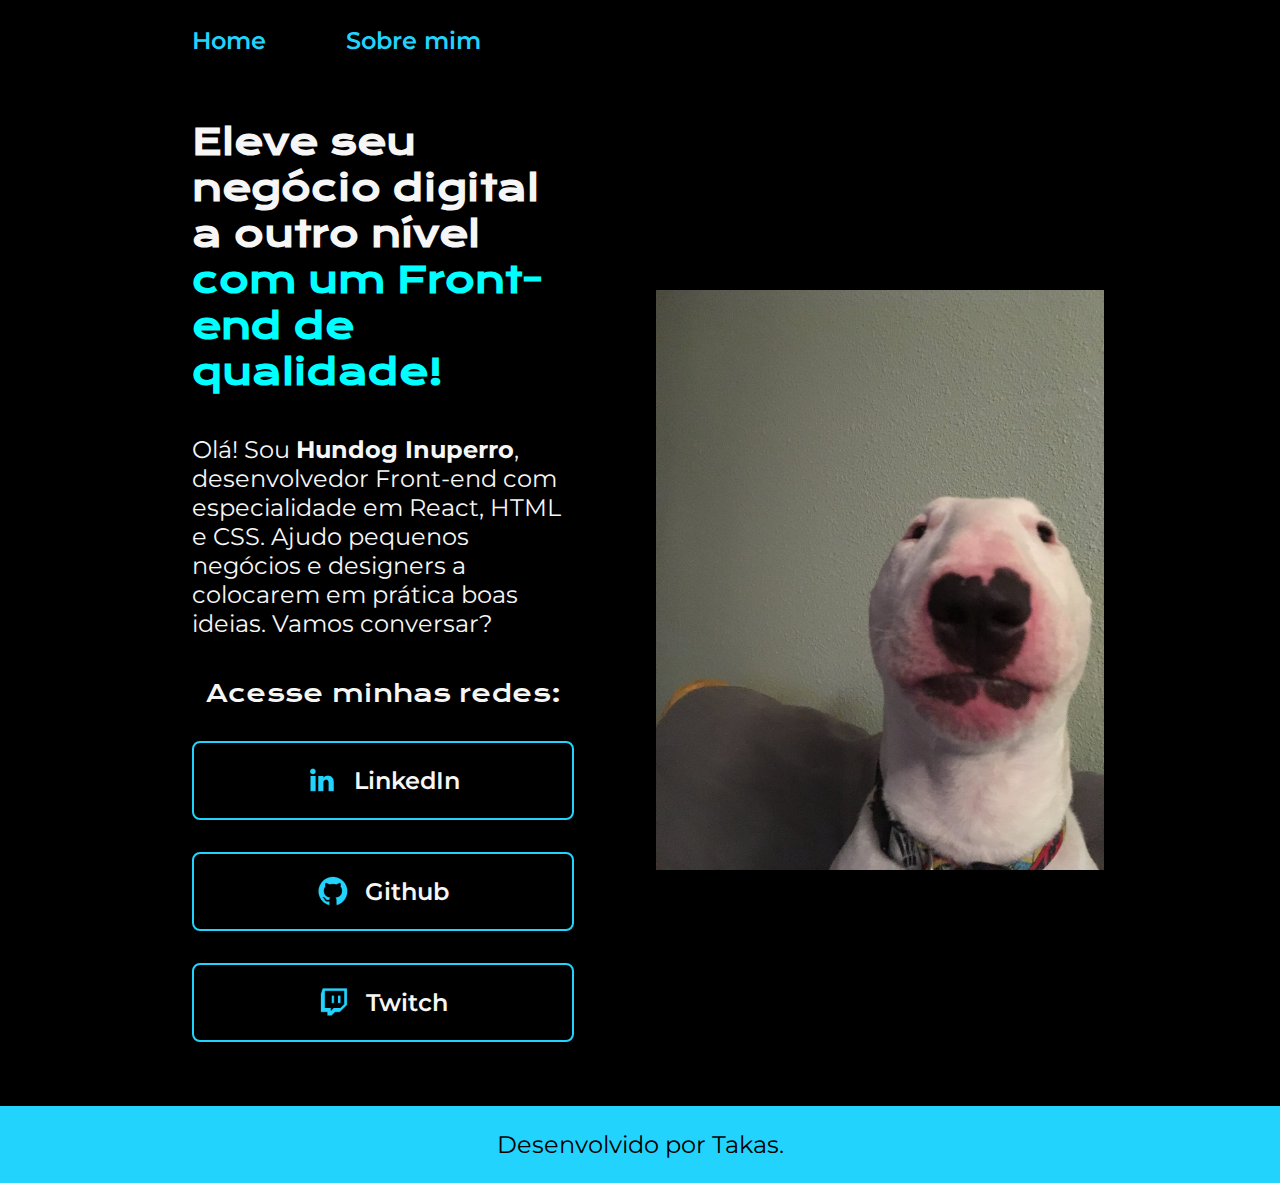
<file: index.html>
<!DOCTYPE html>
<html lang="pt-br">
<head>
    <meta charset="UTF-8">
    <meta name="viewport" content="width=device-width, initial-scale=1.0">
    <title>Portfolio</title>
    <link rel="stylesheet" href="./styles/style.css">
</head>
<body>
    <header class="cabecalho">
        <nav class="cabecalho__menu">
            <a class="cabecalho__menu__link" href="index.html">Home</a>
            <a class="cabecalho__menu__link" href="about.html">Sobre mim</a>
        </nav>
    </header>

    <main class="container">
        <section class="container__conteudo">
            <h1 class="container__conteudo__titulo">Eleve seu negócio digital a outro nível <strong class="titulo-destaque">com um Front-end de qualidade!</strong></h1>
            <p class="container__conteudo__texto">Olá! Sou <strong class="nome-destaque"> Hundog Inuperro</strong>, desenvolvedor Front-end com especialidade em React, HTML e CSS. Ajudo pequenos negócios e designers a colocarem em prática boas ideias. Vamos conversar?</p>
            <div class="links">
                <h2 class="links__titulo">Acesse minhas redes:</h2>
                <a class="links__botao" href="https://www.linkedin.com/">
                    <img src="assets/Logo linkedin.png" alt="LinkedIn">
                    LinkedIn
                </a>
                <a class="links__botao" href="https://github.com">
                    <img src="assets/Logo Github.png" alt="Logo Github">
                    Github
                </a>    
                <a class="links__botao" href="https://www.twitch.tv/">
                    <img src="assets/Logo Twitch.png" alt="Logo Twitch">
                    Twitch
                </a>
            </div>
        </section>
        <img class="container__imagem" src="assets/dog.jpg" alt="dog 5">
    </main>
    <footer class="footer">
        <p> Desenvolvido por Takas.</p>
    </footer>
</body>
</html>
</file>
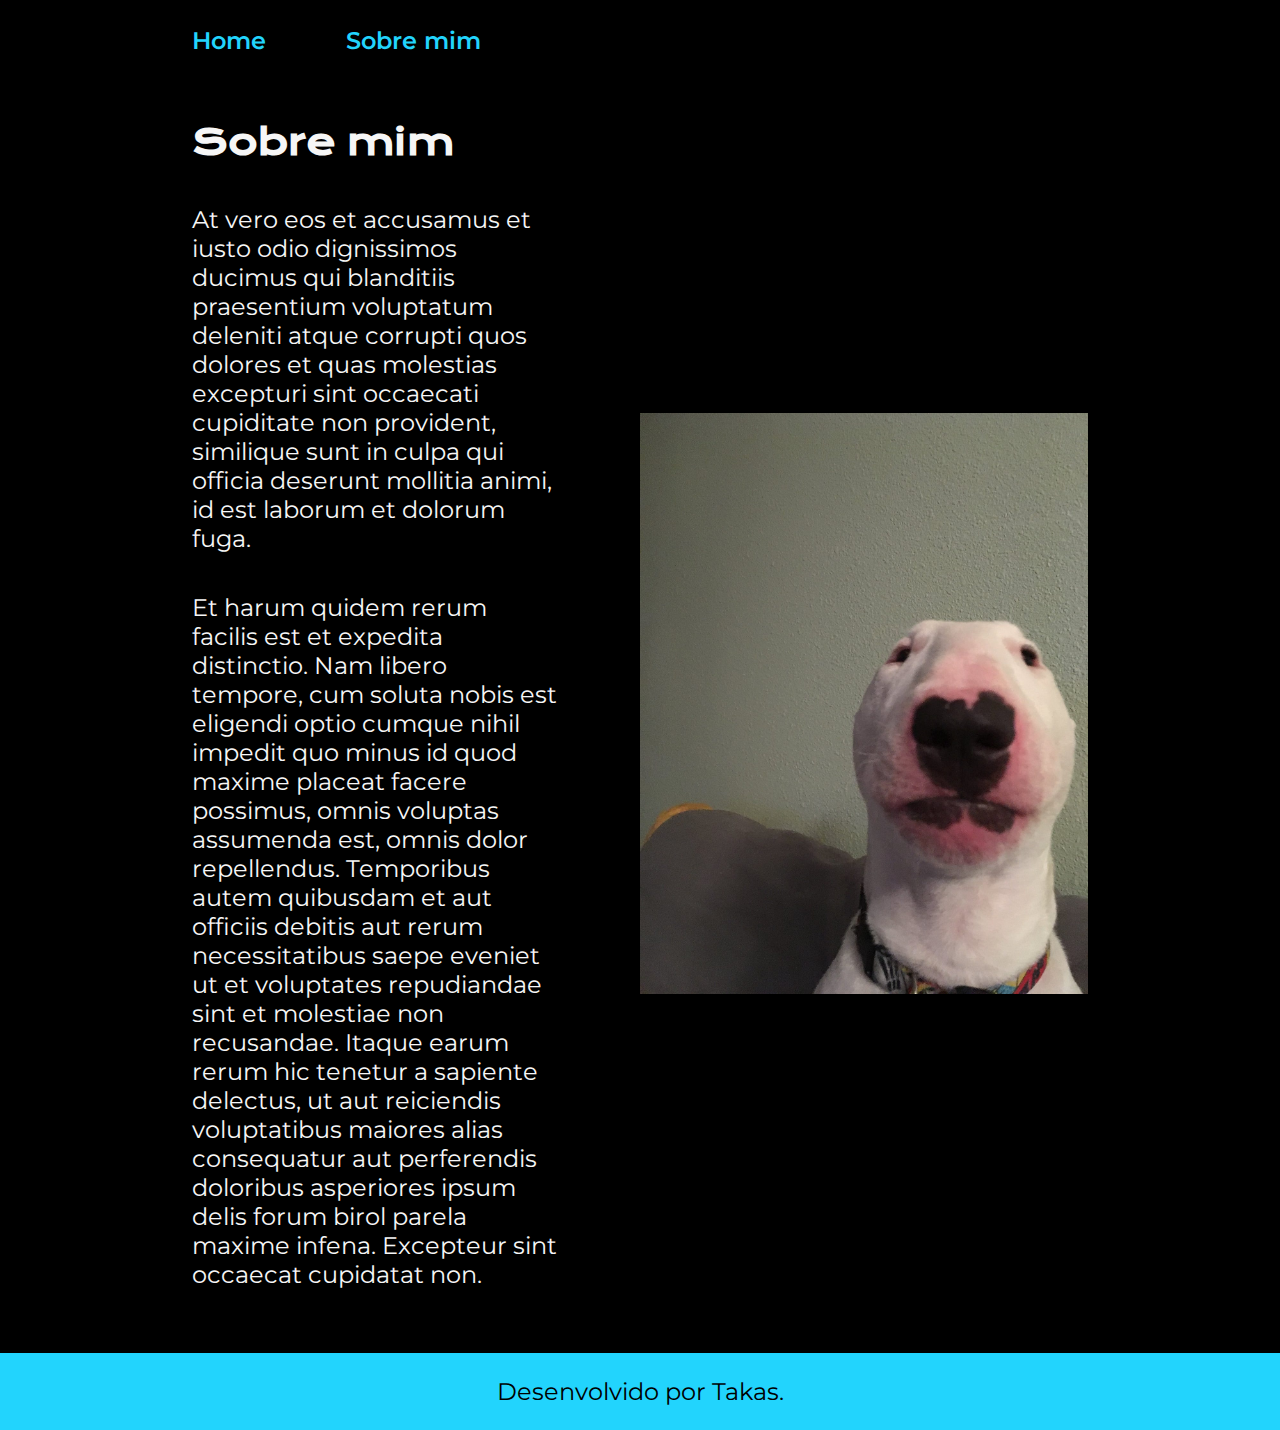
<file: about.html>
<!DOCTYPE html>
<html lang="pt-br">
<head>
    <meta charset="UTF-8">
    <meta name="viewport" content="width=device-width, initial-scale=1.0">
    <title>Sobre mim</title>
    <link rel="stylesheet" href="./styles/style.css">
</head>

<body>
    <header class="cabecalho">
        <nav class="cabecalho__menu">
            <a class="cabecalho__menu__link" href="index.html">Home</a>
            <a class="cabecalho__menu__link" href="about.html">Sobre mim</a>
        </nav>
    </header>

    <main class="container">
        <section class="container__conteudo">
            <h1 class="container__conteudo__titulo">Sobre mim</h1>
            <p class="container__conteudo__texto">At vero eos et accusamus et iusto odio dignissimos ducimus qui blanditiis praesentium voluptatum deleniti atque corrupti quos    dolores et quas molestias excepturi sint occaecati cupiditate non provident, similique sunt in culpa qui officia deserunt mollitia animi, id est laborum et dolorum fuga.
            </p>
            <p class="container__conteudo__texto">
                Et harum quidem rerum facilis est et expedita distinctio. Nam libero tempore, cum soluta nobis est eligendi optio cumque nihil impedit quo minus id quod maxime placeat facere possimus, omnis voluptas assumenda est, omnis dolor repellendus. Temporibus autem quibusdam et aut officiis debitis aut rerum necessitatibus saepe eveniet ut et voluptates repudiandae sint et molestiae non recusandae. Itaque earum rerum hic tenetur a sapiente delectus, ut aut reiciendis voluptatibus maiores alias consequatur aut perferendis doloribus asperiores ipsum delis forum birol parela maxime infena. Excepteur sint occaecat cupidatat non.
            </p>
        </section>
        <img class="container__imagem" src="assets/dog.jpg">
    </main>

    <footer class="footer">
        <p> Desenvolvido por Takas.</p>
    </footer>
</body>

</html>
</file>
<file: styles/style.css>
@import url('https://fonts.googleapis.com/css2?family=Krona+One&family=Montserrat:wght@400;600&display=swap');

* {
    margin: 0;
    padding: 0;
}

@media (max-width: 1200px) {

    .cabecalho {
        padding: 10%;
    }

    .cabecalho__menu {
        justify-content: center;
    }

    .container {
        flex-direction: column-reverse;
        padding: 5%;
    }

    .container__conteudo {
        width: auto;
    }
}

:root {
    --cor--primaria: #000000;
    --cor--secundaria: #f6f6f6;
    --cor--terciaria: #22D4FD;
    --cor--hover: #272727;

    --fonte--primaria: 'Krona One', sans-serif;
    --fonte--secundaria: 'Montserrat', sans-serif;

    --fonte--tamanho--primario: 2.25rem;
    --fonte--tamanho--secundario: 1.5rem;
}

body {
    /* height: 100vh; */
    box-sizing: border-box  ;
    background-color: var(--cor--primaria);
    color: var(--cor--secundaria);
}

.cabecalho {
    padding: 2% 0% 0% 15%;
}

.cabecalho__menu {
    display: flex;
    gap: 80px;
}

.cabecalho__menu__link {
    color: var(--cor--terciaria);
    font-family: var(--fonte--secundaria);
    font-size: var(--fonte--tamanho--secundario);
    font-weight: 600;
    font-style: normal;
    text-decoration: none;
}

.titulo-destaque {
    color: aqua;
}

.nome-destaque:hover {
    color: aqua;
}

.container {
    display: flex;
    align-items: center;
    justify-content: space-between;
    padding: 5% 15%;
    gap: 82px;
}

.container__conteudo {
    width: 50%;
    display: flex;
    flex-direction: column;
    gap: 40px;
}

.container__conteudo__titulo {
    font-size: var(--fonte--tamanho--primario);
    font-family: var(--fonte--primaria);
}

.container__conteudo__texto {
    font-size: var(--fonte--tamanho--secundario);
    font-family: var(--fonte--secundaria);
}

.links {
    display: flex;
    flex-direction: column;
    justify-content: space-between;
    align-items: center;
    gap: 32px;
}

.links__botao {
    display: flex;
    justify-content: center;
    align-items: center;
    gap: 16px;

    width: 378px;
    padding: 21.5px 0px;

    border: 2px solid var(--cor--terciaria);
    border-radius: 8px;

    font-size: var(--fonte--tamanho--secundario);
    text-align: center;
    text-decoration: none;
    font-family: var(--fonte--secundaria);
    font-weight: 600;
    color: var(--cor--secundaria);
}

.links__botao:hover {
    background: var(--cor--hover);
}

.links__titulo {
    font-family: var(--fonte--primaria);
    font-size: var(--fonte--tamanho--secundario);
    font-weight: 400;
}

.container__imagem {
    width: 50%;
}

.footer {
    color: var(--cor--primaria);
    background-color: var(--cor--terciaria);
    text-align: center;
    padding: var(--fonte--tamanho--secundario);
    font-family: var(--fonte--secundaria);
    font-size: var(--fonte--tamanho--secundario);
    font-weight: 400;
    font-style: normal;
}
</file>
